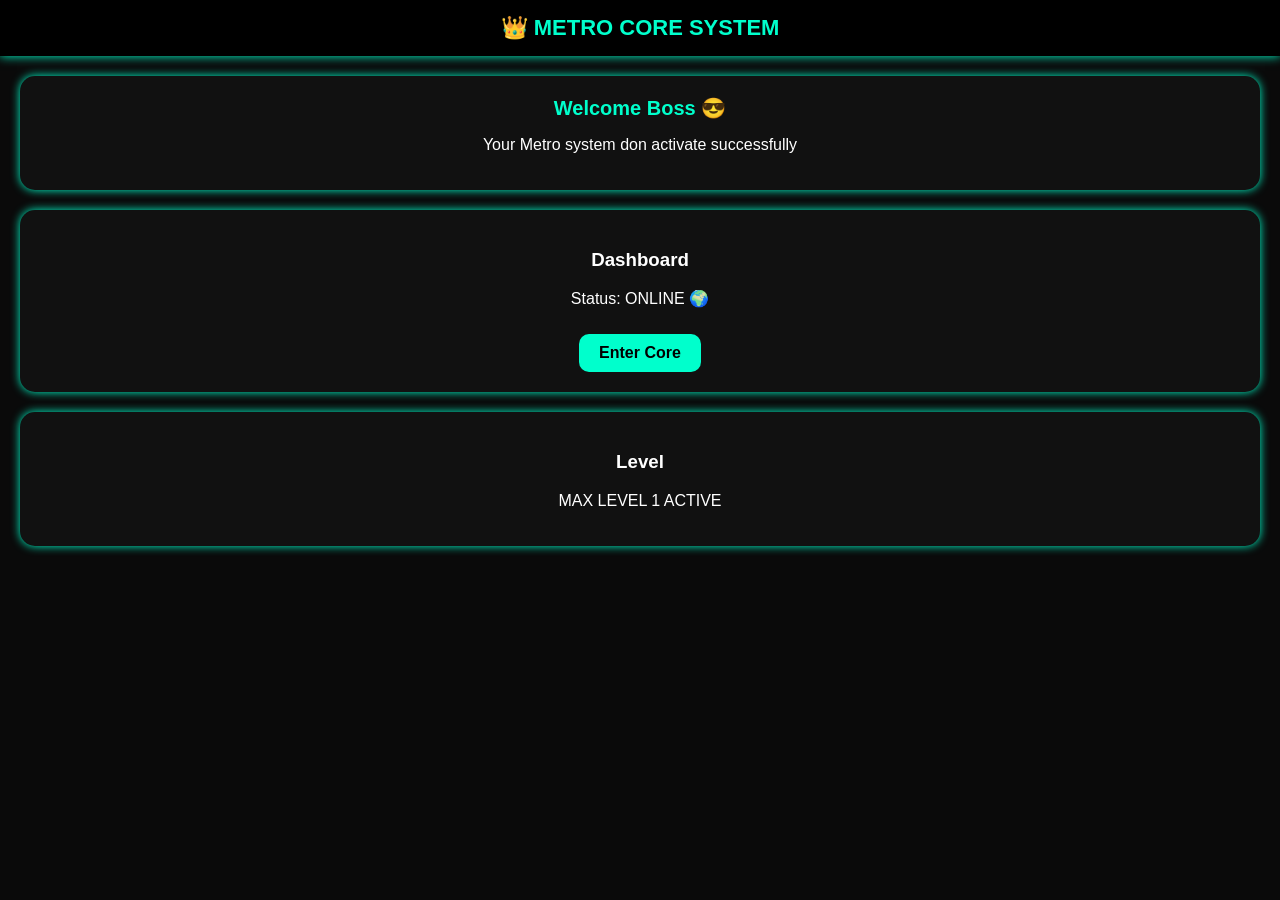
<file: index (1).html>
<!DOCTYPE html>
<html lang="en">
<head>
<meta charset="UTF-8">
<title>Metro Core System</title>
<style>
body{
  margin:0;
  font-family: Arial, sans-serif;
  background:#0a0a0a;
  color:white;
}

.header{
  background:black;
  padding:15px;
  text-align:center;
  font-size:22px;
  font-weight:bold;
  color:#00ffcc;
  box-shadow:0 0 10px #00ffcc;
}

.card{
  background:#111;
  margin:20px;
  padding:20px;
  border-radius:15px;
  box-shadow:0 0 10px #00ffcc;
  text-align:center;
}

.button{
  display:inline-block;
  padding:10px 20px;
  margin-top:10px;
  background:#00ffcc;
  color:black;
  font-weight:bold;
  border-radius:10px;
  text-decoration:none;
}

.profile{
  font-size:20px;
  font-weight:bold;
  color:#00ffcc;
}

</style>
</head>

<body>

<div class="header">
👑 METRO CORE SYSTEM
</div>

<div class="card">
  <div class="profile">
    Welcome Boss 😎
  </div>
  <p>Your Metro system don activate successfully</p>
</div>

<div class="card">
  <h3>Dashboard</h3>
  <p>Status: ONLINE 🌍</p>
  <a class="button" href="#">Enter Core</a>
</div>

<div class="card">
  <h3>Level</h3>
  <p>MAX LEVEL 1 ACTIVE</p>
</div>

</body>
</html>
</file>
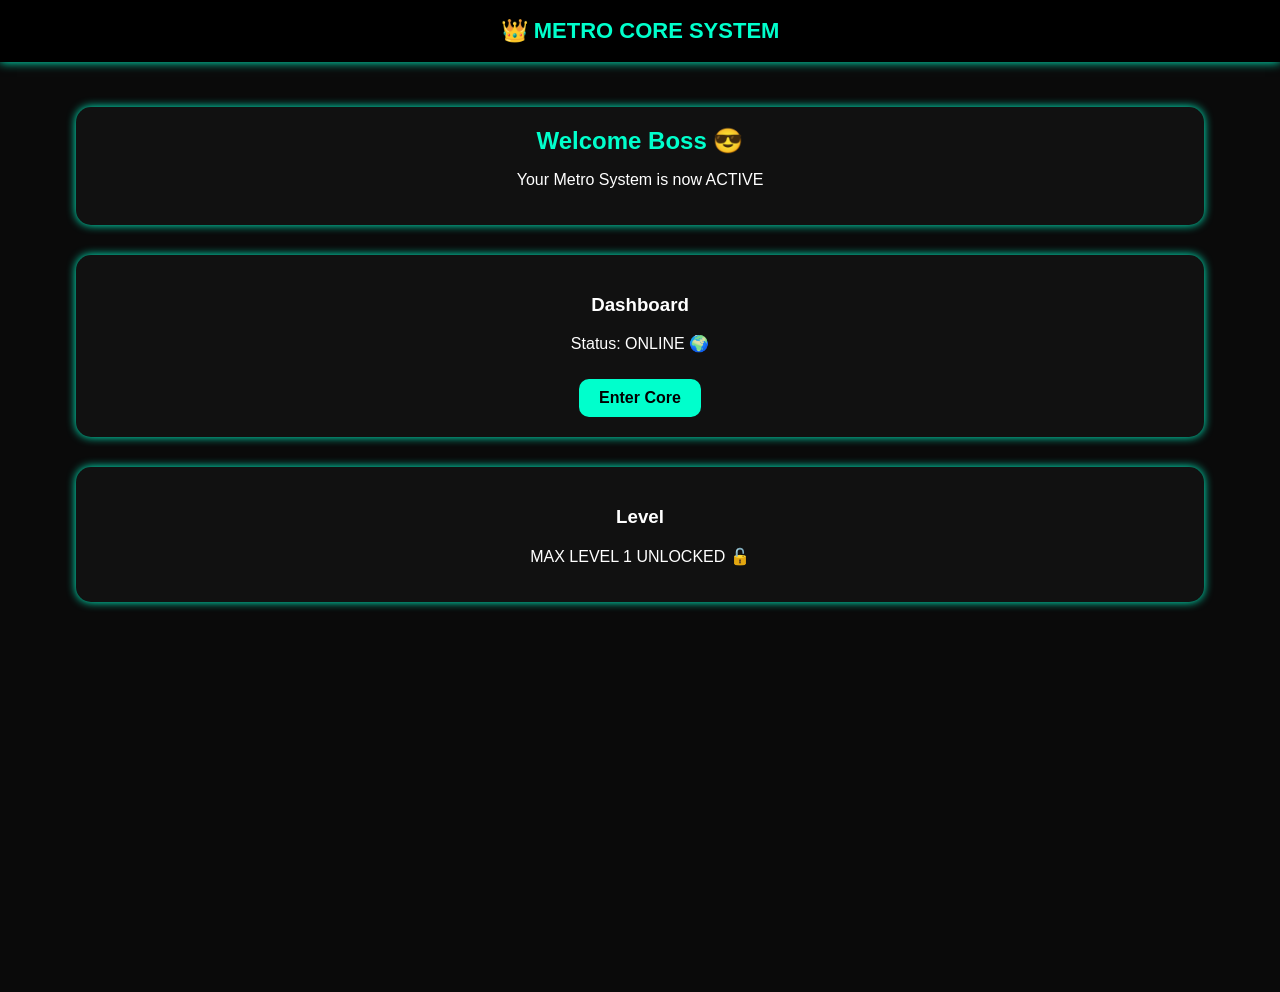
<file: index (2).html>
<!DOCTYPE html>
<html lang="en">
<head>
<meta charset="UTF-8">
<title>Metro Core System</title>

<style>
body{
  margin:0;
  font-family: Arial, sans-serif;
  background:#0a0a0a;
  color:white;
}

.header{
  background:black;
  padding:18px;
  text-align:center;
  font-size:22px;
  font-weight:bold;
  color:#00ffcc;
  box-shadow:0 0 10px #00ffcc;
}

.container{
  min-height:100vh;
  display:flex;
  flex-direction:column;
  align-items:center;
  padding-top:30px;
}

.card{
  background:#111;
  margin:15px;
  padding:20px;
  border-radius:15px;
  box-shadow:0 0 10px #00ffcc;
  width:85%;
  text-align:center;
}

.profile{
  font-size:24px;
  font-weight:bold;
  color:#00ffcc;
}

.btn{
  display:inline-block;
  margin-top:10px;
  padding:10px 20px;
  background:#00ffcc;
  color:black;
  font-weight:bold;
  border-radius:10px;
  text-decoration:none;
}
</style>

</head>

<body>

<div class="header">
👑 METRO CORE SYSTEM
</div>

<div class="container">

  <div class="card">
    <div class="profile">Welcome Boss 😎</div>
    <p>Your Metro System is now ACTIVE</p>
  </div>

  <div class="card">
    <h3>Dashboard</h3>
    <p>Status: ONLINE 🌍</p>
    <a class="btn" href="#">Enter Core</a>
  </div>

  <div class="card">
    <h3>Level</h3>
    <p>MAX LEVEL 1 UNLOCKED 🔓</p>
  </div>

</div>

</body>
</html>
</file>
